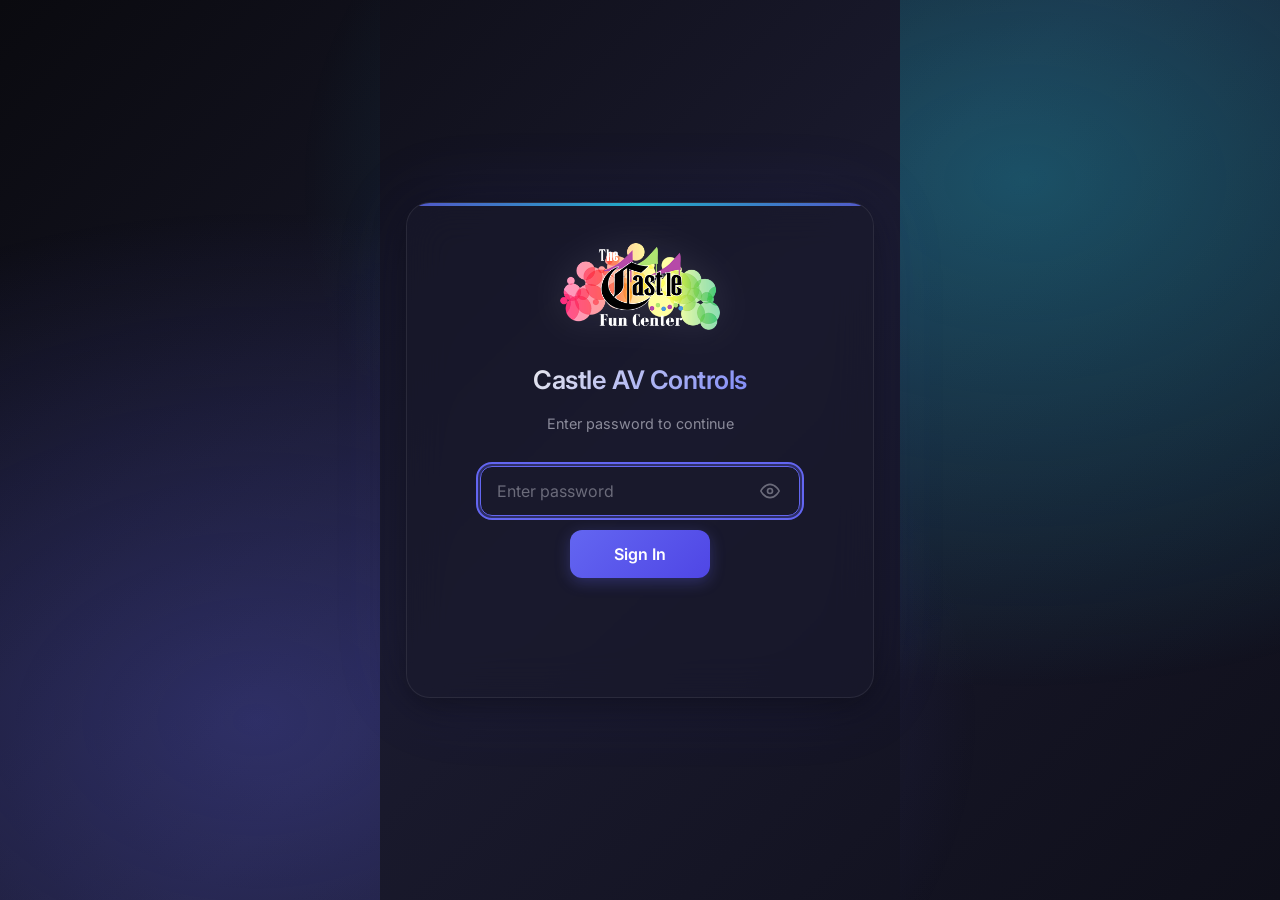
<file: index.html>
<!DOCTYPE html>
<html lang="en">
<head>
    <meta charset="UTF-8">
    <meta name="viewport" content="width=device-width, initial-scale=1.0, user-scalable=yes">
    <title>Castle AV Controls</title>
    <!-- Google Fonts with fallback for LiveCode browser widget -->
    <link rel="preconnect" href="https://fonts.googleapis.com">
    <link rel="preconnect" href="https://fonts.gstatic.com" crossorigin>
    <link href="https://fonts.googleapis.com/css2?family=Inter:wght@300;400;500;600;700&display=swap" rel="stylesheet" onerror="this.remove()">
    <!-- Modular CSS: all styles in landing.css -->
    <link rel="stylesheet" href="landing.css">
</head>
<body>
    <div class="centered-content">
        <!-- Password Gate -->
        <div id="passwordDialog">
            <div id="passwordForm">
                <img src="logo.png" alt="Castle AV Controls Logo" class="logo">
                <h1>Castle AV Controls</h1>
                <h5>Enter password to continue</h5>
                <div class="password-container">
                    <input type="password" id="passwordInput" placeholder="Enter password" aria-label="Password" autocomplete="current-password">
                    <button type="button" id="togglePassword" class="toggle-password" aria-label="Show password" title="Show/hide password">
                        <svg id="eyeIcon" xmlns="http://www.w3.org/2000/svg" width="20" height="20" viewBox="0 0 24 24" fill="none" stroke="currentColor" stroke-width="2">
                            <path d="M1 12s4-8 11-8 11 8 11 8-4 8-11 8-11-8-11-8z"></path>
                            <circle cx="12" cy="12" r="3"></circle>
                        </svg>
                    </button>
                </div>
                <button id="submitPassword">Sign In</button>
                <p id="errorMessage" role="alert" aria-live="polite"></p>
                <p id="attemptCounter" class="attempt-counter"></p>
            </div>
        </div>

        <!-- Main Content (shown after auth) -->
        <div class="container" style="display: none;">
            <img src="logo.png" alt="Castle AV Controls Logo" class="logo">
            <h1>Castle AV Controls</h1>
            <div class="button-grid" id="zone-buttons">
                <span class="loading">Loading zones...</span>
            </div>
            <div class="admin-link">
                <a href="zonemanager.php" title="Add, edit, or manage zones" class="admin-button">
                    <svg width="14" height="14" viewBox="0 0 20 20" fill="currentColor">
                        <path fill-rule="evenodd" d="M11.49 3.17c-.38-1.56-2.6-1.56-2.98 0a1.532 1.532 0 01-2.286.948c-1.372-.836-2.942.734-2.106 2.106.54.886.061 2.042-.947 2.287-1.561.379-1.561 2.6 0 2.978a1.532 1.532 0 01.947 2.287c-.836 1.372.734 2.942 2.106 2.106a1.532 1.532 0 012.287.947c.379 1.561 2.6 1.561 2.978 0a1.533 1.533 0 012.287-.947c1.372.836 2.942-.734 2.106-2.106a1.533 1.533 0 01.947-2.287c1.561-.379 1.561-2.6 0-2.978a1.532 1.532 0 01-.947-2.287c.836-1.372-.734-2.942-2.106-2.106a1.532 1.532 0 01-2.287-.947zM10 13a3 3 0 100-6 3 3 0 000 6z" clip-rule="evenodd"/>
                    </svg>
                    Zone Manager
                </a>
                <a href="devices/" title="View all devices and IP addresses" class="admin-button">
                    <svg width="14" height="14" viewBox="0 0 20 20" fill="currentColor">
                        <path fill-rule="evenodd" d="M2 5a2 2 0 012-2h12a2 2 0 012 2v2a2 2 0 01-2 2H4a2 2 0 01-2-2V5zm14 1a1 1 0 11-2 0 1 1 0 012 0zM2 13a2 2 0 012-2h12a2 2 0 012 2v2a2 2 0 01-2 2H4a2 2 0 01-2-2v-2zm14 1a1 1 0 11-2 0 1 1 0 012 0z" clip-rule="evenodd"/>
                    </svg>
                    Devices
                </a>
            </div>
            <p class="help-text">Select a zone to control AV equipment in that area.</p>
        </div>
    </div>

    <!-- Modular JS: LiveCode compat, auth logic, zone loader -->
    <script src="livecode-compat.js"></script>
    <script src="script.js"></script>
    <script src="landing.js"></script>
</body>
</html>
</file>
<file: landing.css>
/* Castle AV Controls - Landing Page Styles */
/* ========================================= */

*, *::before, *::after {
    box-sizing: border-box;
}

:root {
    --primary-color: #6366f1;
    --primary-dark: #4f46e5;
    --primary-light: #818cf8;
    --primary-glow: rgba(99, 102, 241, 0.3);
    --accent-color: #22d3ee;
    --accent-dark: #06b6d4;
    --accent-glow: rgba(34, 211, 238, 0.3);
    --bg-deep: #0a0a0f;
    --bg-mid: #1a1a2e;
    --bg-surface: rgba(26, 26, 46, 0.6);
    --text-primary: #e8e8ed;
    --text-muted: #8b8b9a;
    --text-dim: #6b6b7a;
    --border-subtle: rgba(255, 255, 255, 0.08);
    --border-light: rgba(255, 255, 255, 0.1);
    --error-color: #f87171;
    --success-color: #00C853;
    --radius-sm: 8px;
    --radius-md: 12px;
    --radius-lg: 16px;
    --radius-xl: 24px;
}

body, html {
    height: 100%;
    margin: 0;
    display: flex;
    justify-content: center;
    align-items: center;
    font-family: 'Inter', -apple-system, BlinkMacSystemFont, 'Segoe UI', Roboto, sans-serif;
    background: linear-gradient(135deg, var(--bg-deep) 0%, var(--bg-mid) 50%, #0f0f1a 100%);
    background-attachment: fixed;
    color: var(--text-primary);
    -webkit-font-smoothing: antialiased;
    -moz-osx-font-smoothing: grayscale;
}

/* Ambient glow effect */
body::before {
    content: '';
    position: fixed;
    top: 0;
    left: 0;
    right: 0;
    bottom: 0;
    background-image:
        radial-gradient(ellipse at 20% 80%, var(--primary-glow) 0%, transparent 50%),
        radial-gradient(ellipse at 80% 20%, var(--accent-glow) 0%, transparent 50%);
    pointer-events: none;
    z-index: -1;
}

/* ---- Main Card ---- */
.centered-content {
    text-align: center;
    background: var(--bg-surface);
    backdrop-filter: blur(20px);
    -webkit-backdrop-filter: blur(20px);
    padding: 2.5rem;
    border-radius: var(--radius-xl);
    border: 1px solid var(--border-subtle);
    box-shadow:
        0 8px 32px rgba(0, 0, 0, 0.4),
        0 0 80px rgba(99, 102, 241, 0.1);
    max-width: 90%;
    width: 520px;
    position: relative;
    overflow: hidden;
}

/* Top gradient accent bar */
.centered-content::before {
    content: '';
    position: absolute;
    top: 0;
    left: 0;
    right: 0;
    height: 3px;
    background: linear-gradient(90deg, var(--primary-color), var(--accent-color), var(--primary-color));
    opacity: 0.8;
}

/* ---- Logo ---- */
.logo {
    max-width: 160px;
    margin-bottom: 1.25rem;
    filter: brightness(1.1) drop-shadow(0 0 20px rgba(255, 255, 255, 0.1));
    transition: all 0.3s ease;
}

.logo:hover {
    filter: brightness(1.2) drop-shadow(0 0 30px var(--primary-glow));
    transform: scale(1.02);
}

/* ---- Headings ---- */
h1 {
    font-size: 1.6rem;
    font-weight: 600;
    margin: 0 0 0.35rem 0;
    background: linear-gradient(135deg, var(--text-primary) 0%, var(--primary-light) 100%);
    -webkit-background-clip: text;
    -webkit-text-fill-color: transparent;
    background-clip: text;
    letter-spacing: -0.02em;
}

h5 {
    color: var(--text-muted);
    font-size: 0.9rem;
    font-weight: 400;
    margin: 0 0 1.25rem 0;
}

/* ---- Zone Button Grid ---- */
.button-grid {
    display: grid;
    grid-template-columns: repeat(2, 1fr);
    gap: 0.75rem;
    margin-top: 1rem;
}

.button {
    display: flex;
    align-items: center;
    justify-content: center;
    padding: 0.75rem 0.875rem;
    background: linear-gradient(135deg, var(--primary-color) 0%, var(--primary-dark) 100%);
    color: #ffffff;
    text-decoration: none;
    border-radius: var(--radius-md);
    transition: all 0.25s ease;
    font-weight: 500;
    font-size: 0.9rem;
    border: none;
    cursor: pointer;
    position: relative;
    overflow: hidden;
    box-shadow: 0 4px 15px var(--primary-glow);
    min-height: 44px;
}

.button::before {
    content: '';
    position: absolute;
    top: 0;
    left: -100%;
    width: 100%;
    height: 100%;
    background: linear-gradient(90deg, transparent, rgba(255, 255, 255, 0.15), transparent);
    transition: 0.4s cubic-bezier(0.4, 0, 0.2, 1);
}

.button:hover {
    transform: translateY(-2px);
    box-shadow: 0 6px 25px var(--primary-glow);
}

.button:hover::before {
    left: 100%;
}

.button:active {
    transform: translateY(0);
}

.button.special-link {
    background: linear-gradient(135deg, var(--accent-color) 0%, var(--accent-dark) 100%);
    color: #0a0a0f;
    box-shadow: 0 4px 15px var(--accent-glow);
    font-weight: 600;
}

.button.special-link:hover {
    box-shadow: 0 6px 25px var(--accent-glow);
}

/* ---- Password Dialog ---- */
#passwordDialog {
    display: flex;
    flex-direction: column;
    align-items: center;
}

#passwordForm {
    display: flex;
    flex-direction: column;
    align-items: center;
    gap: 0.875rem;
    width: 100%;
}

.password-container {
    position: relative;
    width: 100%;
    max-width: 320px;
    display: flex;
    align-items: center;
}

#passwordInput {
    width: 100%;
    padding: 0.875rem 3rem 0.875rem 1rem;
    border: 1px solid var(--border-light);
    border-radius: var(--radius-md);
    background: rgba(26, 26, 46, 0.8);
    color: var(--text-primary);
    font-family: inherit;
    font-size: 1rem;
    transition: all 0.2s ease;
}

#passwordInput:focus {
    outline: none;
    border-color: var(--primary-color);
    box-shadow: 0 0 0 3px var(--primary-glow);
}

#passwordInput::placeholder {
    color: var(--text-dim);
}

.toggle-password {
    position: absolute;
    right: 0.75rem;
    background: transparent;
    border: none;
    color: var(--text-dim);
    cursor: pointer;
    padding: 0.5rem;
    display: flex;
    align-items: center;
    justify-content: center;
    transition: color 0.2s ease;
    border-radius: var(--radius-sm);
}

.toggle-password:hover {
    color: var(--primary-color);
    background: rgba(99, 102, 241, 0.1);
}

#submitPassword {
    padding: 0.875rem 2.5rem;
    background: linear-gradient(135deg, var(--primary-color) 0%, var(--primary-dark) 100%);
    color: #ffffff;
    border: none;
    border-radius: var(--radius-md);
    cursor: pointer;
    font-weight: 600;
    font-size: 1rem;
    font-family: inherit;
    transition: all 0.25s ease;
    box-shadow: 0 4px 15px var(--primary-glow);
    min-width: 140px;
}

#submitPassword:hover {
    transform: translateY(-2px);
    box-shadow: 0 6px 25px var(--primary-glow);
}

#submitPassword:active {
    transform: translateY(0);
}

#errorMessage {
    color: var(--error-color);
    margin-top: 0.125rem;
    min-height: 1.25rem;
    font-size: 0.875rem;
    font-weight: 500;
}

.attempt-counter {
    color: var(--text-dim);
    font-size: 0.8rem;
    margin-top: 0.125rem;
}

/* ---- Animations ---- */
.loading-spinner {
    display: inline-block;
    width: 18px;
    height: 18px;
    border: 2px solid rgba(255, 255, 255, 0.2);
    border-radius: 50%;
    border-top-color: var(--primary-color);
    animation: spin 0.8s linear infinite;
    margin-right: 0.5rem;
}

@keyframes spin {
    to { transform: rotate(360deg); }
}

@keyframes shake {
    0%, 100% { transform: translateX(0); }
    20%, 60% { transform: translateX(-6px); }
    40%, 80% { transform: translateX(6px); }
}

.shake {
    animation: shake 0.4s ease-in-out;
}

#passwordInput.shake {
    border-color: #ef4444 !important;
    box-shadow: 0 0 0 3px rgba(239, 68, 68, 0.3) !important;
}

.zone-button-loading {
    opacity: 0.6;
    pointer-events: none;
}

/* ---- Tooltips ---- */
[data-tooltip] {
    position: relative;
}

[data-tooltip]:hover::after {
    content: attr(data-tooltip);
    position: absolute;
    bottom: calc(100% + 8px);
    left: 50%;
    transform: translateX(-50%);
    padding: 0.5rem 0.75rem;
    background: var(--bg-mid);
    color: var(--text-primary);
    font-size: 0.8rem;
    font-weight: 500;
    border-radius: var(--radius-sm);
    white-space: nowrap;
    z-index: 100;
    border: 1px solid var(--border-light);
    box-shadow: 0 4px 12px rgba(0, 0, 0, 0.3);
}

/* ---- Focus Styles ---- */
#passwordInput:focus-visible,
.button:focus-visible,
#submitPassword:focus-visible {
    outline: 2px solid var(--primary-color);
    outline-offset: 2px;
}

/* ---- Admin / Footer ---- */
.admin-link {
    margin-top: 1.25rem;
    padding-top: 1rem;
    border-top: 1px solid var(--border-subtle);
    display: flex;
    justify-content: center;
    gap: 0.5rem;
    flex-wrap: wrap;
}

.admin-link a {
    color: var(--text-muted);
    text-decoration: none;
    font-size: 0.85rem;
    transition: all 0.2s ease;
}

.admin-link a:hover {
    color: var(--primary-color);
}

.admin-button {
    display: inline-flex;
    align-items: center;
    gap: 0.4rem;
    padding: 0.5rem 0.875rem;
    background: rgba(255, 255, 255, 0.03);
    border: 1px solid var(--border-subtle);
    border-radius: 10px;
    transition: all 0.2s ease;
    font-size: 0.85rem;
}

.admin-button:hover {
    background: rgba(99, 102, 241, 0.1);
    border-color: rgba(99, 102, 241, 0.3);
}

.admin-button svg {
    opacity: 0.7;
    width: 14px;
    height: 14px;
}

.help-text {
    color: var(--text-dim);
    font-size: 0.8rem;
    margin-top: 0.75rem;
    line-height: 1.4;
}

/* ---- Loading / Error States ---- */
.loading {
    color: var(--text-muted);
    font-style: normal;
    display: flex;
    align-items: center;
    justify-content: center;
    gap: 0.75rem;
    padding: 1rem;
    font-size: 0.9rem;
    grid-column: 1 / -1;
}

.loading::before {
    content: '';
    width: 18px;
    height: 18px;
    border: 2px solid rgba(99, 102, 241, 0.2);
    border-radius: 50%;
    border-top-color: var(--primary-color);
    animation: spin 0.8s linear infinite;
}

.error-loading {
    color: var(--error-color);
    text-align: center;
    padding: 0.75rem;
    font-size: 0.9rem;
    grid-column: 1 / -1;
}

.retry-btn {
    margin-top: 0.5rem;
    padding: 0.5rem 1rem;
    background: rgba(255, 255, 255, 0.05);
    border: 1px solid var(--border-light);
    color: var(--text-primary);
    border-radius: var(--radius-sm);
    cursor: pointer;
    font-family: inherit;
    font-size: 0.85rem;
    font-weight: 500;
    transition: all 0.2s ease;
}

.retry-btn:hover {
    background: rgba(99, 102, 241, 0.1);
    border-color: rgba(99, 102, 241, 0.3);
}

/* ============================================ */
/* LOW-RESOLUTION & TOUCHSCREEN OPTIMIZATIONS   */
/* ============================================ */

/* ELO touchscreens / 1024x768 and similar */
@media (max-height: 768px) {
    body, html {
        align-items: flex-start;
        padding-top: 1rem;
    }

    .centered-content {
        padding: 1.5rem;
        border-radius: var(--radius-lg);
    }

    .logo {
        max-width: 120px;
        margin-bottom: 0.75rem;
    }

    h1 {
        font-size: 1.35rem;
    }

    h5 {
        font-size: 0.85rem;
        margin-bottom: 0.75rem;
    }

    .button-grid {
        gap: 0.5rem;
    }

    .button {
        padding: 0.625rem 0.75rem;
        font-size: 0.85rem;
        min-height: 42px;
    }

    #passwordInput {
        padding: 0.75rem 2.5rem 0.75rem 0.875rem;
    }

    #submitPassword {
        padding: 0.75rem 2rem;
    }
}

/* Very low res (800x600) */
@media (max-height: 600px) {
    body, html {
        padding-top: 0.5rem;
    }

    .centered-content {
        padding: 1rem 1.25rem;
        border-radius: var(--radius-md);
        width: 440px;
    }

    .logo {
        max-width: 90px;
        margin-bottom: 0.5rem;
    }

    h1 {
        font-size: 1.15rem;
        margin-bottom: 0.2rem;
    }

    h5 {
        font-size: 0.8rem;
        margin-bottom: 0.5rem;
    }

    .button-grid {
        grid-template-columns: repeat(3, 1fr);
        gap: 0.375rem;
        margin-top: 0.5rem;
    }

    .button {
        padding: 0.5rem;
        font-size: 0.8rem;
        min-height: 36px;
        border-radius: var(--radius-sm);
    }

    #passwordForm {
        gap: 0.5rem;
    }

    #passwordInput {
        padding: 0.625rem 2.5rem 0.625rem 0.75rem;
        font-size: 0.9rem;
    }

    #submitPassword {
        padding: 0.625rem 1.5rem;
        font-size: 0.9rem;
    }

    .admin-link {
        margin-top: 0.75rem;
        padding-top: 0.625rem;
    }

    .help-text {
        font-size: 0.75rem;
        margin-top: 0.5rem;
    }
}

/* Narrow width (tablet portrait, small monitors) */
@media (max-width: 520px) {
    .centered-content {
        padding: 1.5rem 1.25rem;
        border-radius: 20px;
        width: 95%;
        max-width: none;
    }

    h1 {
        font-size: 1.35rem;
    }

    .logo {
        max-width: 130px;
    }
}

/* Mobile */
@media (max-width: 480px) {
    .centered-content {
        padding: 1.25rem 1rem;
        border-radius: var(--radius-lg);
        margin: 0.5rem;
    }

    .button-grid {
        grid-template-columns: repeat(2, 1fr);
        gap: 0.5rem;
    }

    .button {
        padding: 0.875rem 0.625rem;
        font-size: 0.85rem;
        min-height: 52px;
        border-radius: 10px;
        text-align: center;
        line-height: 1.2;
        word-break: break-word;
        hyphens: auto;
    }

    h1 {
        font-size: 1.25rem;
    }

    h5 {
        font-size: 0.85rem;
        margin-bottom: 0.75rem;
    }

    .logo {
        max-width: 110px;
        margin-bottom: 0.75rem;
    }

    .admin-link {
        margin-top: 1rem;
        padding-top: 0.75rem;
    }

    .admin-button {
        padding: 0.5rem 0.75rem;
        font-size: 0.8rem;
    }

    .help-text {
        font-size: 0.75rem;
    }
}

/* Extra small screens */
@media (max-width: 340px) {
    .button-grid {
        grid-template-columns: 1fr;
        gap: 0.375rem;
    }

    .button {
        min-height: 48px;
        padding: 0.75rem 0.875rem;
    }
}

/* Touch device optimizations */
@media (pointer: coarse) {
    .button {
        min-height: 48px;
    }

    .button:active {
        transform: scale(0.98);
    }

    .toggle-password {
        padding: 0.625rem;
    }
}

/* Reduced motion */
@media (prefers-reduced-motion: reduce) {
    *, *::before, *::after {
        animation-duration: 0.01ms !important;
        animation-iteration-count: 1 !important;
        transition-duration: 0.01ms !important;
    }
}
</file>
